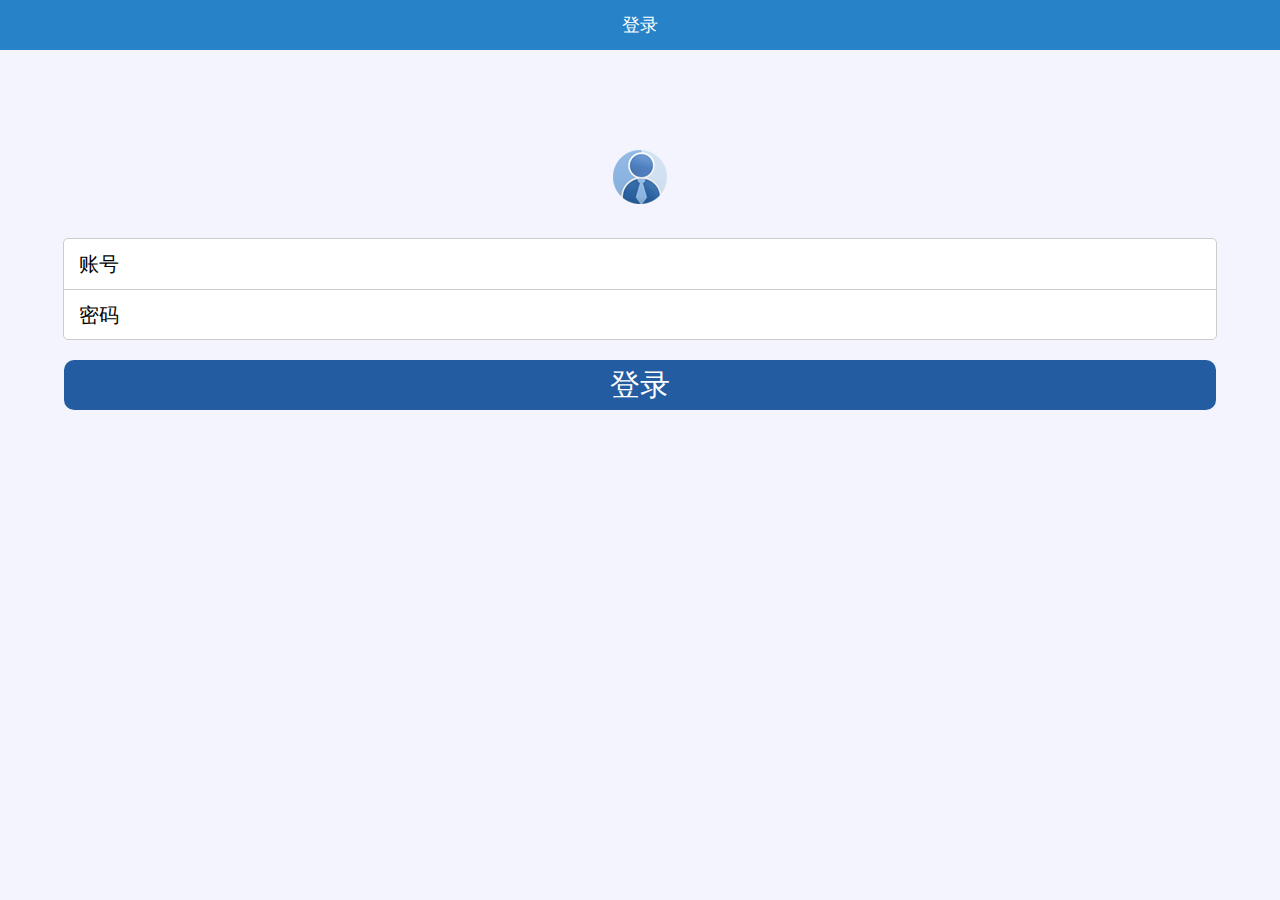
<file: index.html>
<!DOCTYPE html>
<html lang="en">
<head>
    <meta charset="UTF-8" name="viewport" content="width=device-width,initial-scale=1,user-scalable=no">
    <title>王亚宇</title>
    <link rel="icon" href="Resource/icon.png" />
    <link rel="stylesheet" href="ExternalStyle.css">
    <!--页内样式-->
    <style>
        .Load_sec{
            text-align: center;
            margin-top: 100px;
        }
        .form_div{
            background: white;
            width: 90%;
            margin: 0 auto;
            border: 1px solid#cccccc;
            border-radius: 5px;
            height: 100px;
            margin-top: 30px;
        }

        .form_div span{
            font-size: 20px;
            padding-left: 15px;
            line-height: 50px;
        }

        .account_div{
            border-bottom: 1px solid#cccccc;
        }

        input{
            outline: medium;
            background: transparent;
            border: 0;
        }

        .but_div{
            height: 50px;
            background: rgb(36,92,161);
            width: 90%;
            border-radius: 10px;
            margin: 20px auto;
            text-align: center;
        }

        .but_div input{
            line-height: 50px;
            font-size: 30px;
            color: white;
        }
    </style>
</head>

<body>
<header class="DS_header">
    <span>登录</span>
</header>

<!--第二部分-->
<div class="Load_sec">
    <img class="Load_head" src="Resource/head.png">
</div>
<!--第三部分-->
<form>
    <div class="form_div">
        <div class="account_div">
            <span>账号</span>
            <input id="acc_input" type="text" name="account"><br>
        </div>
        <div class="password_div">
            <span>密码</span>
            <input id="pass_input" type="password" name="password"><br>
        </div>
    </div>

    <div class="but_div">
        <input type="button" value="登录" id="L_BUT">
    </div>

</form>

<script>
    var btn =document.querySelector("#L_BUT");
    btn.onclick=function () {
        var userName = document.querySelector("#acc_input").value;
        var passWord = document.querySelector("#pass_input").value;

        var par ="username="+userName+"&pwd="+passWord;

        //创建一个请求对象
        var xhr = new XMLHttpRequest();
        //建立与服务器的连接
        xhr.open('post','https://mockapi.eolinker.com/2ZhGVxjacb39010e6753bd9c02ee803e6e3bfeab6e8007c/login');
        //设置头信息
        xhr.setRequestHeader("content-type","application/x-www-form-urlencoded");
        //发送请求
        xhr.send(par);
        //接收数据
        xhr.onreadystatechange = function () {
            //监听返回状态
            //xhr.readyState == 4 代表数据请求完成
            //xhr.status == 200   代表数据返回成功
            if(xhr.readyState == 4 && xhr.status == 200){
                var reData = JSON.parse(xhr.responseText);
                var str = reData.data;
                if(str == "登录成功"){
                    window.location.href="PostgraduateService.html"
                }else{
                    alert(str);
                }
            }
        }
    }
</script>

</body>

</html>
</file>
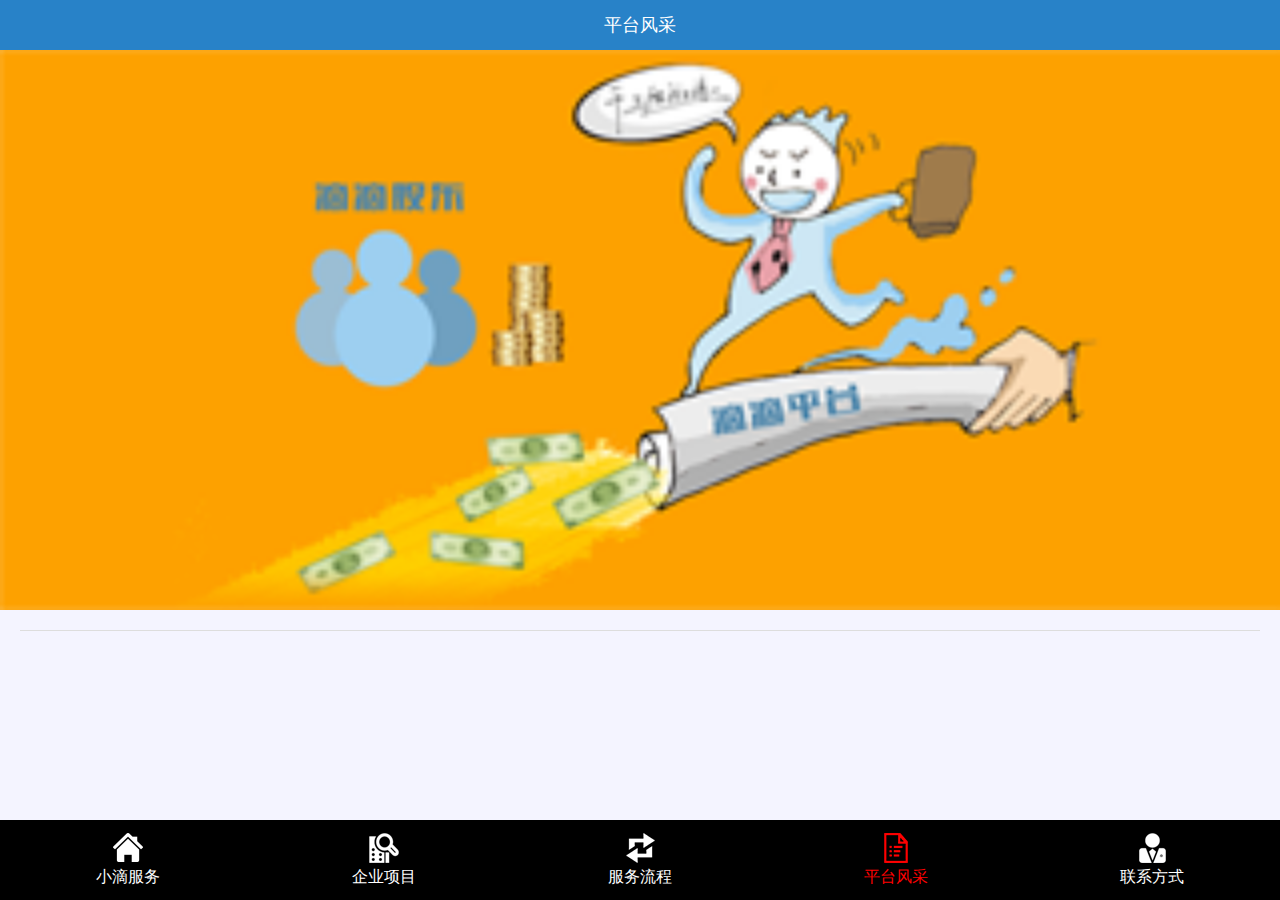
<file: AdvancedMath.html>
<!DOCTYPE html>
<html lang="en">
<head>
    <meta charset="UTF-8" name="viewport" content="width=device-width,initial-scale=1,user-scalable=no">
    <title>平台风采</title>
    <link rel="icon" href="Resource/icon.png" />
    <link rel="stylesheet" href="ExternalStyle.css">

    <style>
        article{
            margin: 20px;
        }
        h3{
            color: red;
            font-size: 18px;
            border-bottom: 1px solid #dddddd;
        }
        h4{
            font-size: 14px;
        }
        p{
            font-size: 12px;
            text-indent: 2em;
            line-height: 20px;
        }
    </style>
</head>
<body>
<!--第一部分-->
<header class="DS_header">
    <span>平台风采</span>
</header>
<!--第二部分-->
<section class="DS_section">
    <img src="Resource/banner4.png">
</section>
<!--第三部分-->
<article>
    <h3 id="Title"></h3>
    <h4 id="subTitle"></h4>
    <p  id="info"></p>

    <script>
        //创建一个请求对象
        var xhr = new XMLHttpRequest();
        //建立与服务器的连接
        xhr.open('get','https://mockapi.eolinker.com/2ZhGVxjacb39010e6753bd9c02ee803e6e3bfeab6e8007c/aboutus');
        //设置头信息
        xhr.setRequestHeader("content-type","application/x-www-form-urlencoded");
        //发送请求
        xhr.send();
        //接收数据
        xhr.onreadystatechange = function () {
            if(xhr.readyState == 4 && xhr.status == 200){
                var reData = JSON.parse(xhr.responseText);
                var obj = reData.data;

                var h3 = document.getElementById("Title");
                var h4 = document.getElementById("subTitle");
                var p  = document.getElementById("info");

                h3.innerHTML = obj.title;
                h4.innerHTML = obj.subTitle;
                p.innerHTML  = obj.info;

            }
        }
    </script>
</article>
<!--第四部分-->
<footer>
    <a href="PostgraduateService.html">
        <img src="Resource/nav10.png">
        <span>小滴服务</span>  <!--行内样式-->
    </a>

    <a href="PostgraduateService.html">
        <img src="Resource/nav20.png">
        <span>企业项目</span>
    </a>

    <a href="English.html">
        <img src="Resource/nav30.png">
        <span>服务流程</span>
    </a>

    <a href="AdvancedMath.html">
        <img src="Resource/nav41.png">
        <span style="color: red">平台风采</span>
    </a>

    <a href="UserService.html">
        <img src="Resource/nav50.png">
        <span>联系方式</span>
    </a>
</footer>

</body>
</html>
</file>
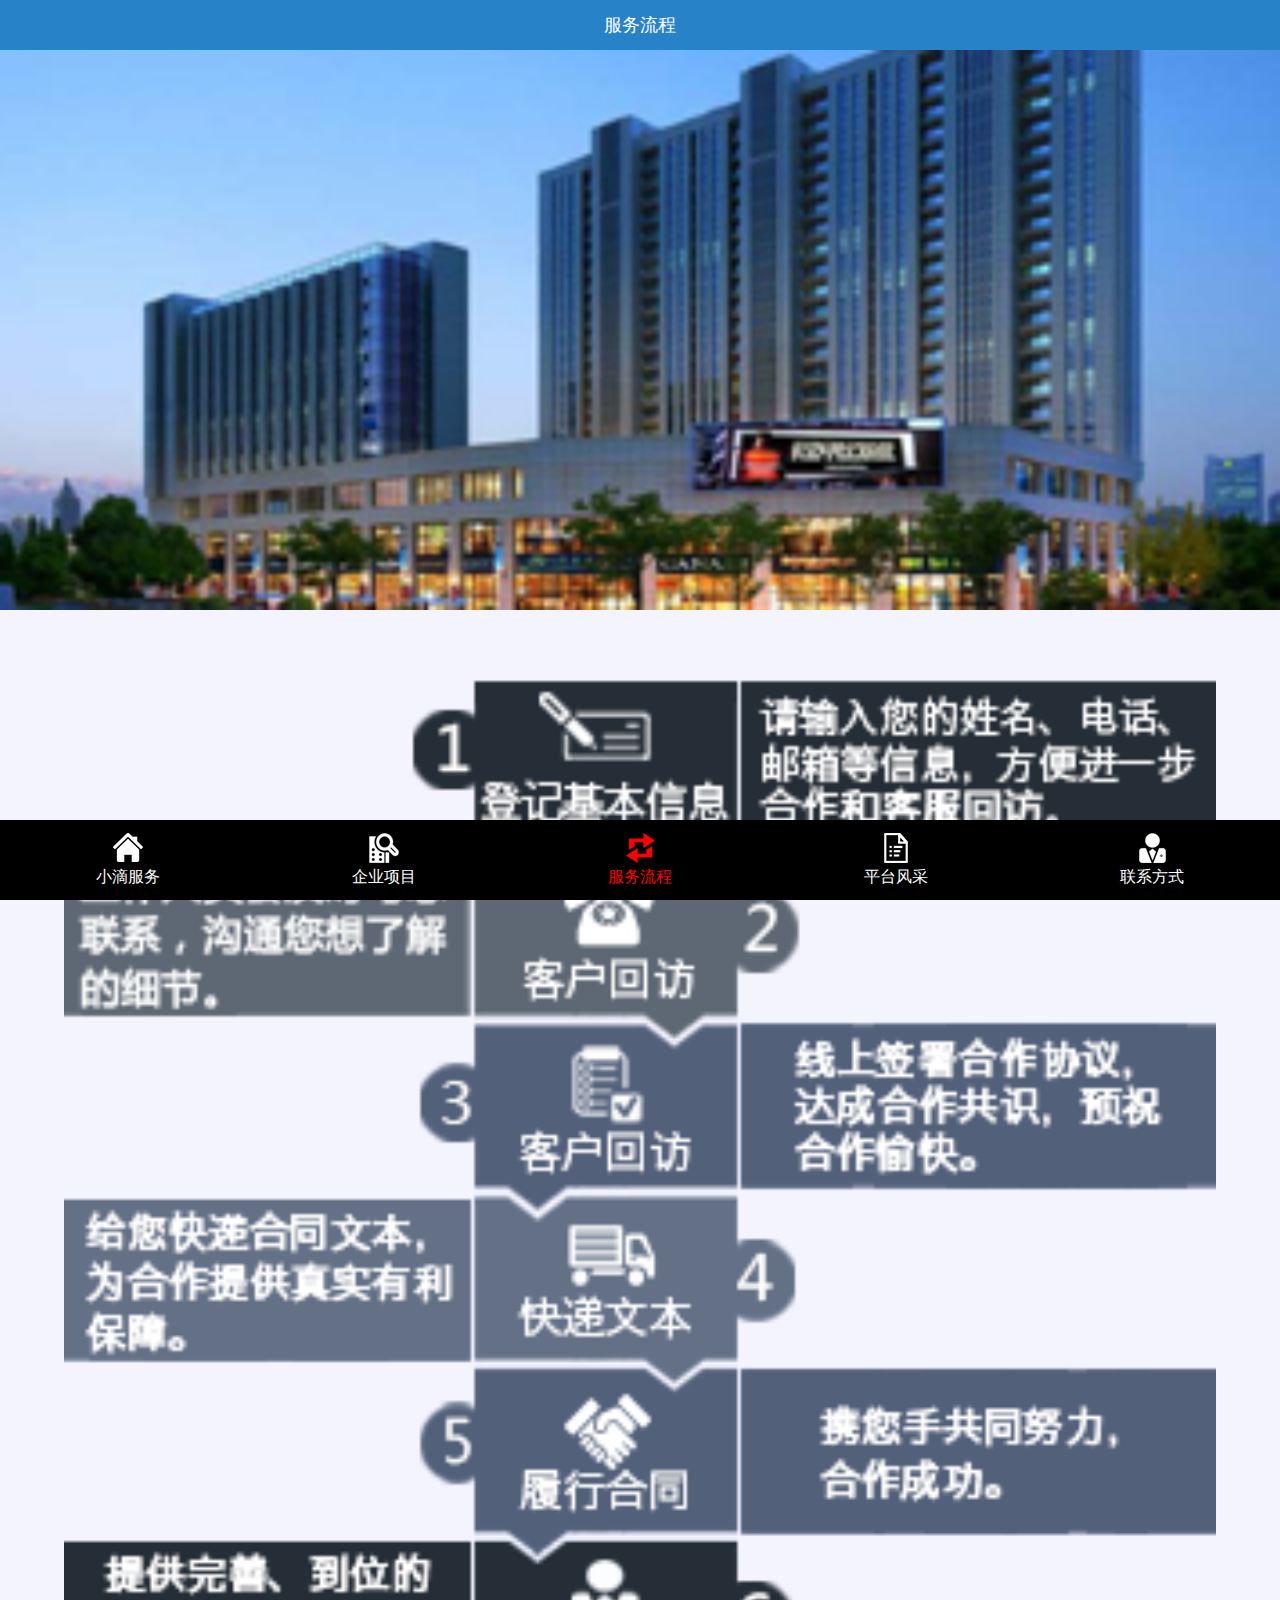
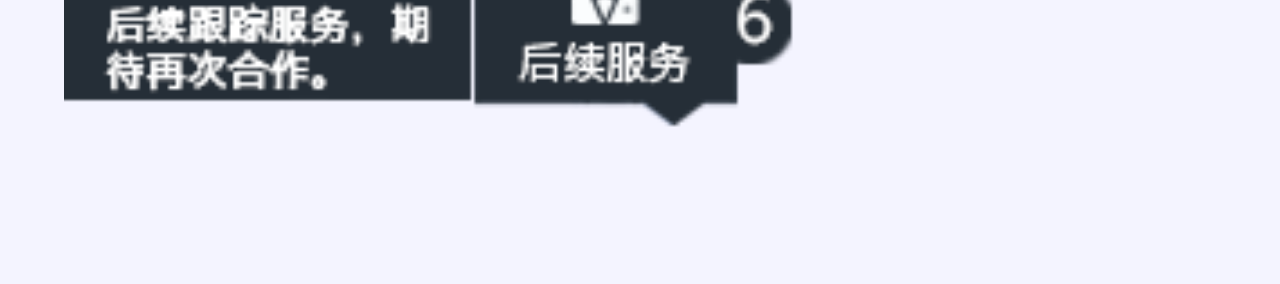
<file: English.html>
<!DOCTYPE html>
<html lang="en">
<head>
    <meta charset="UTF-8" name="viewport" content="width=device-width,initial-scale=1,user-scalable=no">
    <title>王亚宇</title>
    <link rel="icon" href="Resource/icon.png" />
    <link rel="stylesheet" href="ExternalStyle.css">

    <style>
        .process{
            width: 90%;
            margin: 5%;
        }
    </style>
</head>
<body>
<header class="DS_header">
    <span>服务流程</span>
</header>

<section class="DS_section">
    <img src="Resource/banner3.png">

</section>

<img src="Resource/process.png" class="process">


<footer>
    <a href="PostgraduateService.html">
        <img src="Resource/nav10.png">
        <span>小滴服务</span>  <!--行内样式-->
    </a>

    <a href="SpecializedCourses.html">
        <img src="Resource/nav20.png">
        <span>企业项目</span>
    </a>

    <a href="English.html">
        <img src="Resource/nav31.png">
        <span style="color: red">服务流程</span>
    </a>

    <a href="AdvancedMath.html">
        <img src="Resource/nav40.png">
        <span>平台风采</span>
    </a>

    <a href="UserService.html">
        <img src="Resource/nav50.png">
        <span>联系方式</span>
    </a>
</footer>
</body>
</html>
</file>
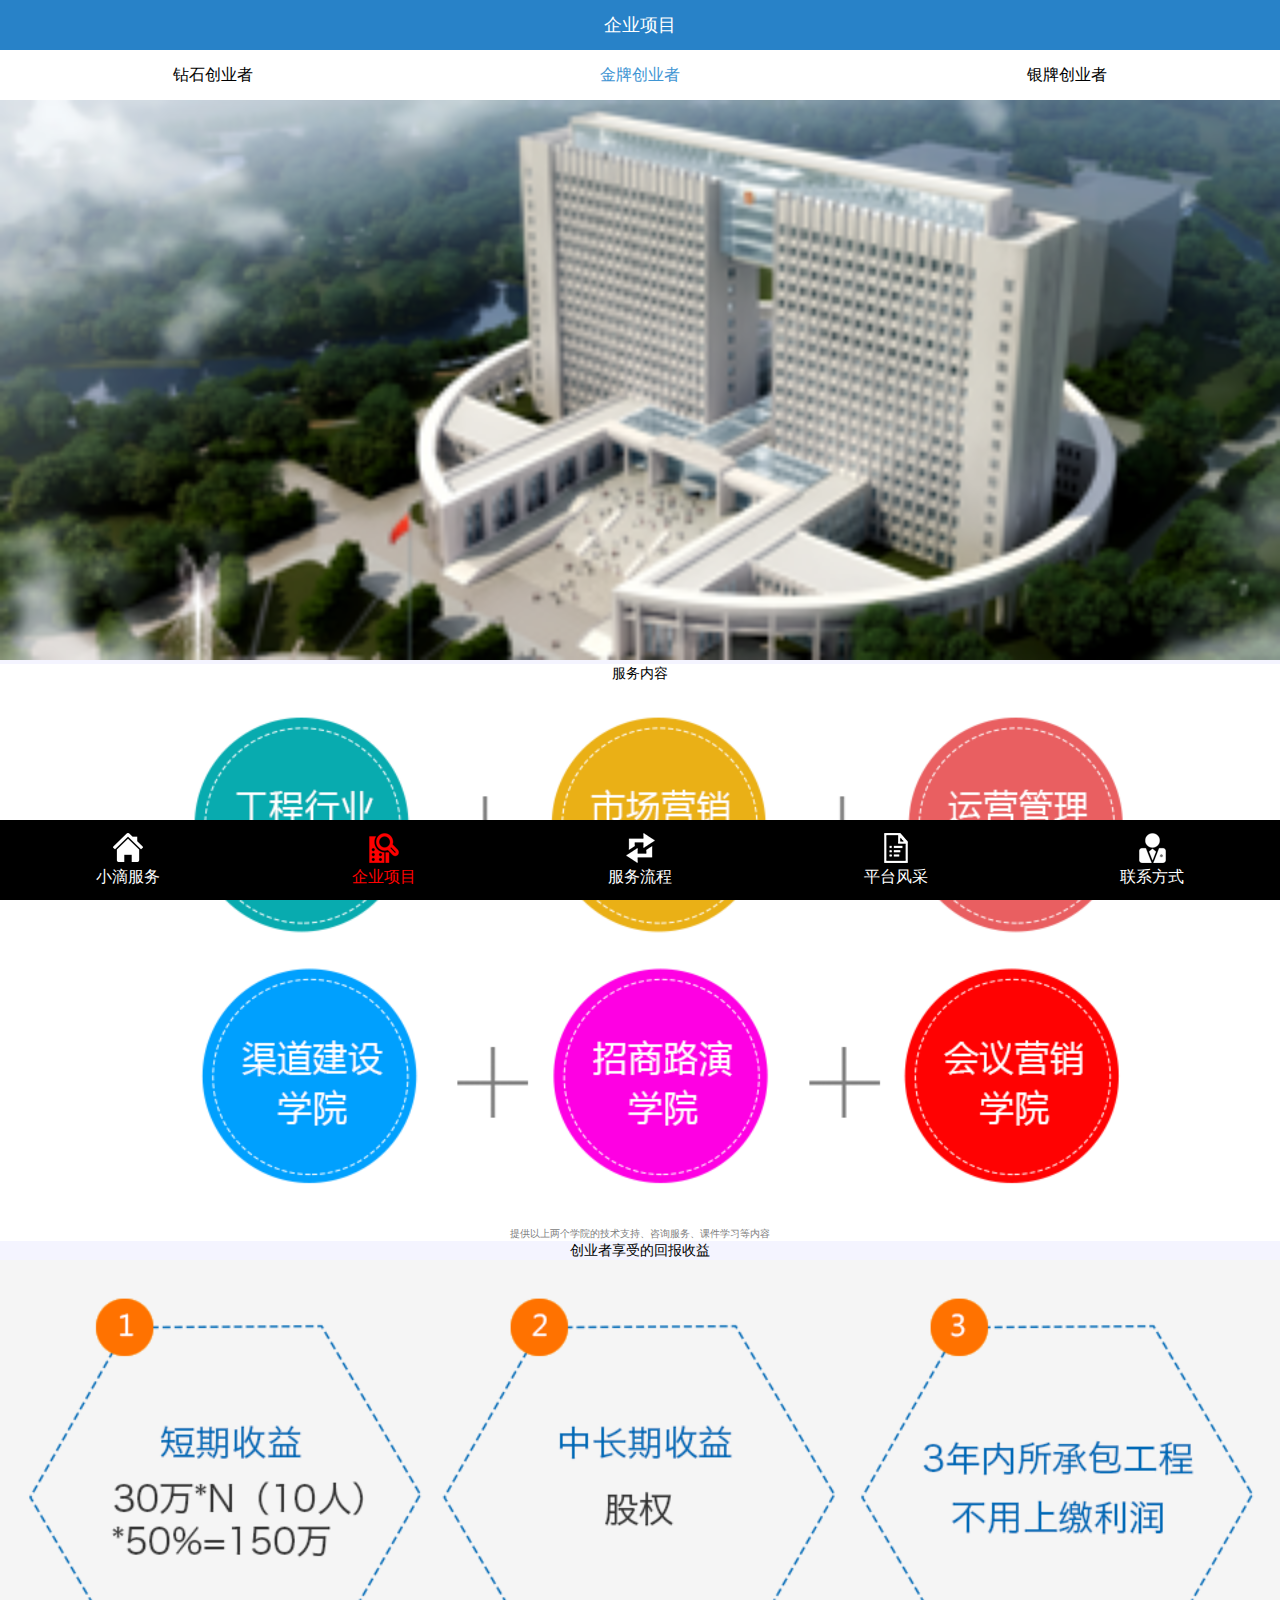
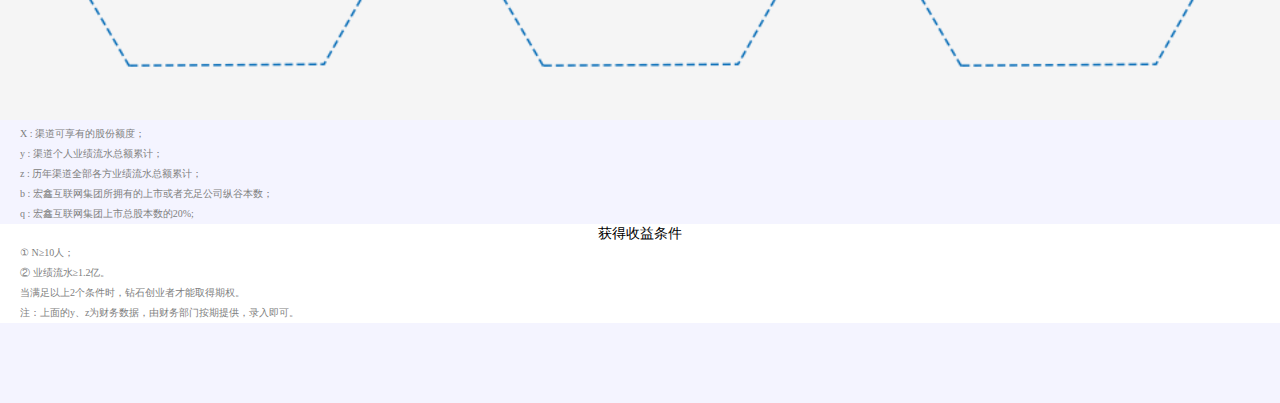
<file: JP.html>
<!DOCTYPE html>
<html lang="en">
<head>
    <meta charset="UTF-8" name="viewport" content="width=device-width,initial-scale=1,user-scalable=no">
    <title>王亚宇</title>
    <link rel="icon" href="Resource/icon.png" />
    <link rel="stylesheet" href="ExternalStyle.css">
    <style>
        .SC_section {
            display: table;
            width: 100%;
            background: rgb(244, 244, 246);
            height: 50px;
            left: 0;
            top: 50px;
            position: fixed;
        }

        .SC_section a{
            background: white;
            display: table-cell;
            width: 33.3%;
            text-decoration: none;
            text-align: center;
            vertical-align: middle;
        }

        .SC_section a span{
            color: black;
        }

        .SC_img img{
            width: 100%;
        }

        .SC_img_2{
            background: white;
            text-align: center;
        }

        .SC_span{
            font-size: 14px;
        }

        .SC_img{
            width: 100%;
        }

        .SC_img_3{
            text-align: center;
        }

        .img-p1{
            font-size: 10px;
            color: gray;
        }

        p {
            display: block;
        }

        .img_inner_div{
            text-align: left;
            padding-left: 20px;
            font-size: 10px;
            color: gray;
            line-height: 2em;
        }
    </style>

</head>
<body>
<header class="DS_header">
    <span>企业项目</span>
</header>

<section class="SC_section">
    <a href="SpecializedCourses.html">
        <span>钻石创业者</span>
    </a>
    <a href="">
        <span style="color: rgb(63,149,211)">金牌创业者</span>
    </a>
    <a href="YP.html">
        <span>银牌创业者</span>
    </a>
</section>

<section class="SC_img">
    <img style="padding-top: 50px" src="Resource/banner2.png">
</section>

<div class="SC_img_2">
    <span class="SC_span">服务内容</span>
    <img class="SC_img" src="Resource/50w_1.png" alt="">
    <p class="img-p1">提供以上两个学院的技术支持、咨询服务、课件学习等内容</p>
</div>
<div class="SC_img_3">
    <span class="SC_span">创业者享受的回报收益</span>
    <img class="SC_img" src="Resource/50w_2.png" alt="">
    <div class="img_inner_div">
        <p>X : 渠道可享有的股份额度；</p>
        <p>y : 渠道个人业绩流水总额累计；</p>
        <p>z : 历年渠道全部各方业绩流水总额累计；</p>
        <p>b : 宏鑫互联网集团所拥有的上市或者充足公司纵谷本数；</p>
        <p>q : 宏鑫互联网集团上市总股本数的20%;</p>
    </div>
</div>
<div class="SC_img_2">
    <span class="SC_span">获得收益条件</span>
    <div class="img_inner_div">
        <p>① N≥10人；</p>
        <p>② 业绩流水≥1.2亿。</p>
        <p>当满足以上2个条件时，钻石创业者才能取得期权。</p>
        <p>注：上面的y、z为财务数据，由财务部门按期提供，录入即可。</p>
    </div>
</div>


<footer>
    <a href="PostgraduateService.html">
        <img src="Resource/nav10.png">
        <span>小滴服务</span>  <!--行内样式-->
    </a>

    <a href="SpecializedCourses.html">
        <img src="Resource/nav21.png">
        <span style="color: red">企业项目</span>
    </a>

    <a href="English.html">
        <img src="Resource/nav30.png">
        <span>服务流程</span>
    </a>

    <a href="AdvancedMath.html">
        <img src="Resource/nav40.png">
        <span>平台风采</span>
    </a>

    <a href="UserService.html">
        <img src="Resource/nav50.png">
        <span>联系方式</span>
    </a>
</footer>
</body>
</html>
</file>
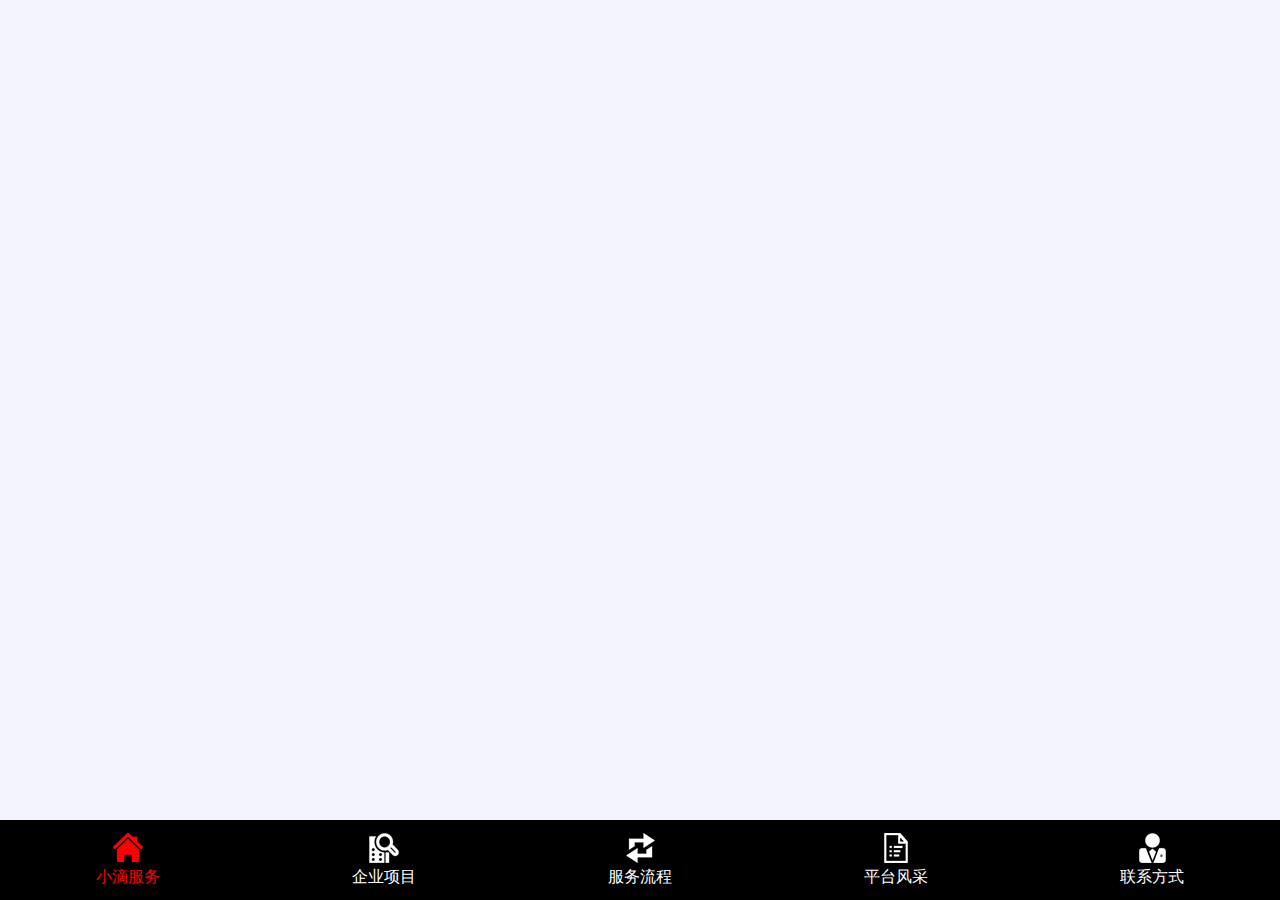
<file: Politics.html>
<!DOCTYPE html>
<html lang="en">
<head>
    <meta charset="UTF-8" name="viewport" content="width=device-width,initial-scale=1,user_scalable=no">
    <title>王亚宇</title>
    <link rel="icon" href="Resource/icon.png" />
    <link rel="stylesheet" href="ExternalStyle.css">
</head>
<body>


<footer>
    <a href="PostgraduateService.html">
        <img src="Resource/nav11.png">
        <span style="color: red">小滴服务</span>  <!--行内样式-->
    </a>

    <a href="AdvancedMath.html">
        <img src="Resource/nav20.png">
        <span>企业项目</span>
    </a>

    <a href="AdvancedMath.html">
        <img src="Resource/nav30.png">
        <span>服务流程</span>
    </a>

    <a href="AdvancedMath.html">
        <img src="Resource/nav40.png">
        <span>平台风采</span>
    </a>

    <a href="UserService.html">
        <img src="Resource/nav50.png">
        <span>联系方式</span>
    </a>
</footer>
</body>
</html>
</file>
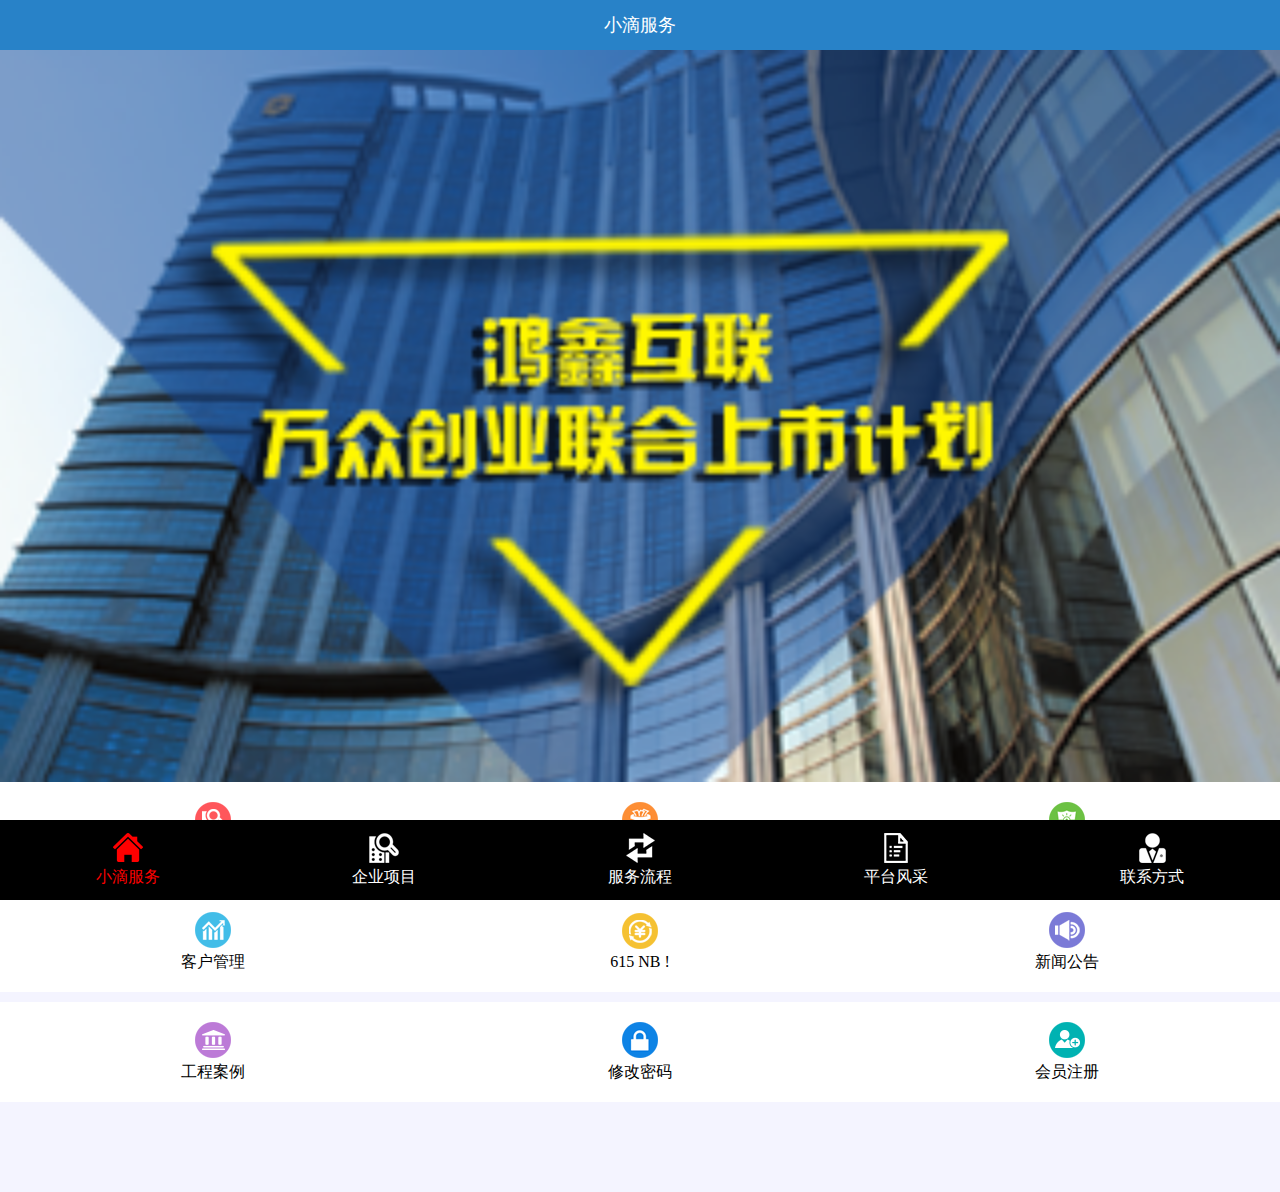
<file: PostgraduateService.html>
<!DOCTYPE html>
<html lang="en">
<head>
    <meta charset="UTF-8" name="viewport" content="width=device-width,initial-scale=1,user-scalable=no">
    <title>王亚宇</title>
    <link rel="icon" href="Resource/icon.png" />
    <link rel="stylesheet" href="ExternalStyle.css">
    <!--页内样式-->
    <style>

    </style>
</head>
<body>

<header class="DS_header">
    <span>小滴服务</span>
</header>

<section class="DS_section">
    <img src="Resource/banner-1.png">
</section>

<section class="DS_second_section">
    <ul>
        <li>
            <img src="Resource/index1.png" alt="">
            <span>企业项目</span>
        </li>
        <li>
            <img src="Resource/index2.png" alt="">
            <span>平台风采</span>
        </li>
        <li>
            <img src="Resource/index3.png" alt="">
            <span>报名流程</span>
        </li>
    </ul>
    <ul>
        <li>
            <img src="Resource/index4.png" alt="">
            <span>客户管理</span>
        </li>
        <li>
            <img src="Resource/index5.png" alt="">
            <span>615 NB !</span>
        </li>
        <li>
            <img src="Resource/index6.png" alt="">
            <span>新闻公告</span>
        </li>
    </ul>
    <ul>
        <li>
            <img src="Resource/index7.png" alt="">
            <span>工程案例</span>
        </li>
        <li>
            <img src="Resource/index8.png" alt="">
            <span>修改密码</span>
        </li>
        <li>
            <img src="Resource/index9.png" alt="">
            <span>会员注册</span>
        </li>
    </ul>
</section>

<footer>
    <a href="PostgraduateService.html">
        <img src="Resource/nav11.png">
        <span style="color: red">小滴服务</span>  <!--行内样式-->
    </a>

    <a href="SpecializedCourses.html">
        <img src="Resource/nav20.png">
        <span>企业项目</span>
    </a>

    <a href="English.html">
        <img src="Resource/nav30.png">
        <span>服务流程</span>
    </a>

    <a href="AdvancedMath.html">
        <img src="Resource/nav40.png">
        <span>平台风采</span>
    </a>

    <a href="UserService.html">
        <img src="Resource/nav50.png">
        <span>联系方式</span>
    </a>
</footer>

</body>
</html>
</file>
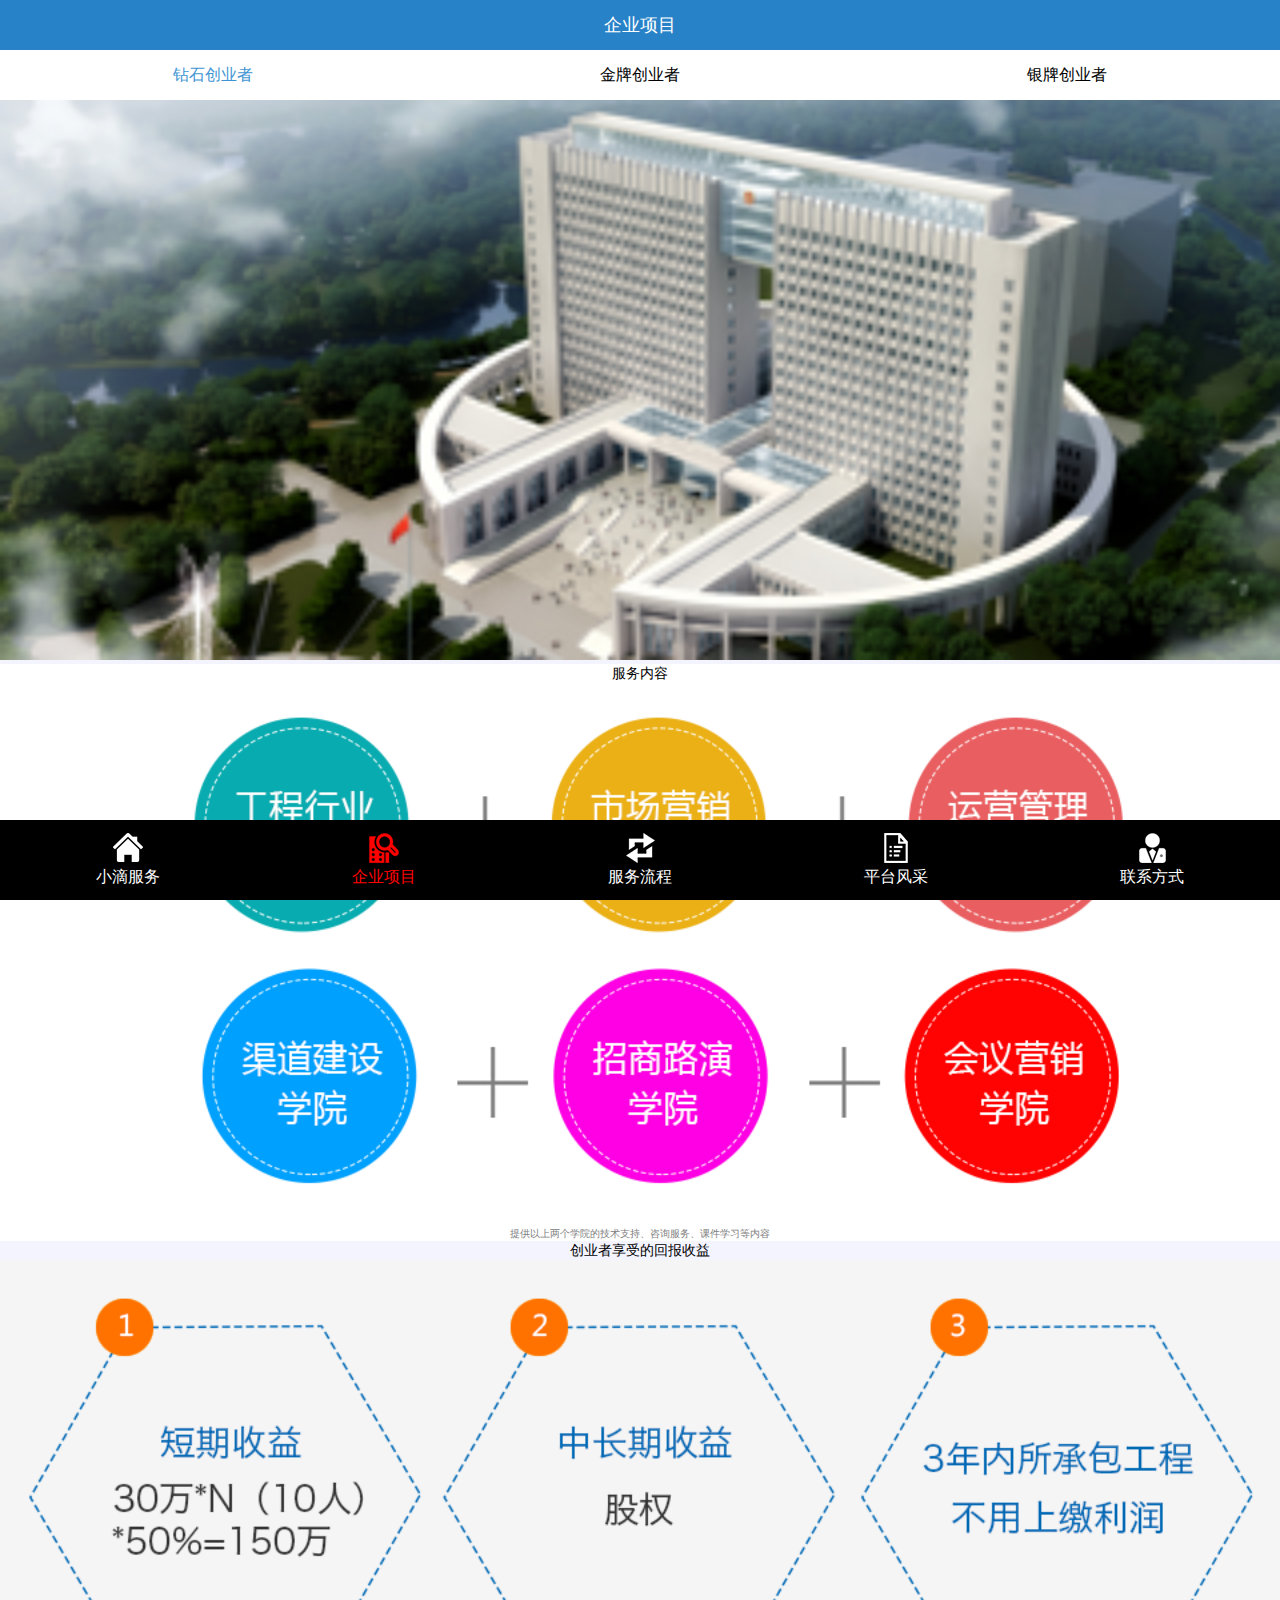
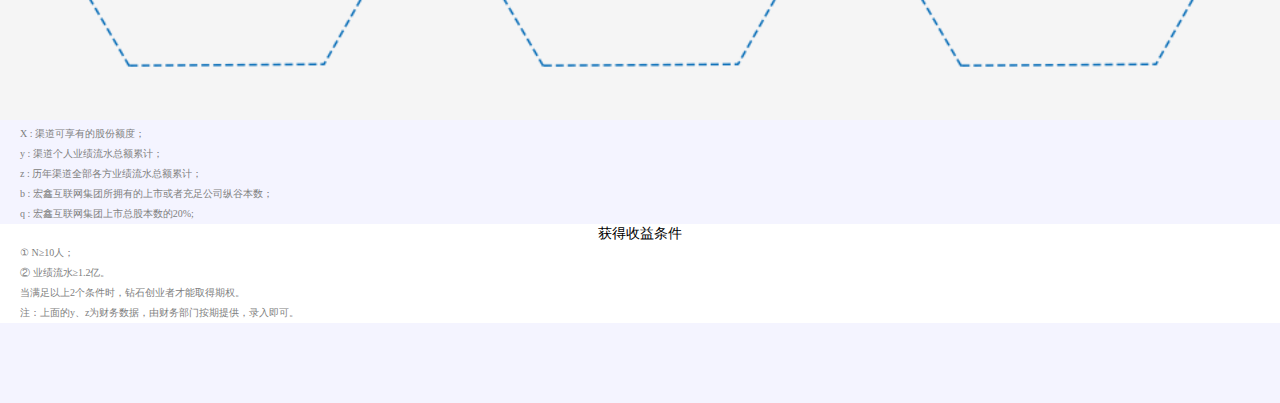
<file: SpecializedCourses.html>
<!DOCTYPE html>
<html lang="en">
<head>
    <meta charset="UTF-8" name="viewport" content="width=device-width,initial-scale=1,user-scalable=no">
    <title>王亚宇</title>
    <link rel="icon" href="Resource/icon.png" />
    <link rel="stylesheet" href="ExternalStyle.css">
    <style>
        .SC_section {
            display: table;
            width: 100%;
            background: rgb(244, 244, 246);
            height: 50px;
            left: 0;
            top: 50px;
            position: fixed;
        }

        .SC_section a{
            background: white;
            display: table-cell;
            width: 33.3%;
            text-decoration: none;
            text-align: center;
            vertical-align: middle;
        }

        .SC_section a span{
            color: black;
        }

        .SC_img{
            width: 100%;
        }

        .SC_img img{
           width: 100%;
        }

        .SC_img_2{
            background: white;
            text-align: center;
        }

        .SC_span{
            font-size: 14px;
        }

        .SC_img_3{
            text-align: center;
        }

        .img-p1{
            font-size: 10px;
            color: gray;
        }

        p {
            display: block;
        }

        .img_inner_div{
            text-align: left;
            padding-left: 20px;
            font-size: 10px;
            color: gray;
            line-height: 2em;
        }
    </style>

</head>
<body>
<header class="DS_header">
    <span>企业项目</span>
</header>

<section class="SC_section">
    <a href="">
        <span style="color: rgb(63,149,211)">钻石创业者</span>
    </a>
    <a href="JP.html">
        <span>金牌创业者</span>
    </a>
    <a href="YP.html">
        <span>银牌创业者</span>
    </a>
</section>

<section class="SC_img">
    <img style="padding-top: 50px" src="Resource/banner2.png">
</section>

<div class="SC_img_2">
    <span class="SC_span">服务内容</span>
    <img class="SC_img" src="Resource/50w_1.png" alt="">
    <p class="img-p1">提供以上两个学院的技术支持、咨询服务、课件学习等内容</p>
</div>
<div class="SC_img_3">
    <span class="SC_span">创业者享受的回报收益</span>
    <img class="SC_img" src="Resource/50w_2.png" alt="">
    <div class="img_inner_div">
        <p>X : 渠道可享有的股份额度；</p>
        <p>y : 渠道个人业绩流水总额累计；</p>
        <p>z : 历年渠道全部各方业绩流水总额累计；</p>
        <p>b : 宏鑫互联网集团所拥有的上市或者充足公司纵谷本数；</p>
        <p>q : 宏鑫互联网集团上市总股本数的20%;</p>
    </div>
</div>
<div class="SC_img_2">
    <span class="SC_span">获得收益条件</span>
    <div class="img_inner_div">
        <p>① N≥10人；</p>
        <p>② 业绩流水≥1.2亿。</p>
        <p>当满足以上2个条件时，钻石创业者才能取得期权。</p>
        <p>注：上面的y、z为财务数据，由财务部门按期提供，录入即可。</p>
    </div>
</div>


<footer>
    <a href="PostgraduateService.html">
        <img src="Resource/nav10.png">
        <span>小滴服务</span>  <!--行内样式-->
    </a>

    <a href="SpecializedCourses.html">
        <img src="Resource/nav21.png">
        <span style="color: red">企业项目</span>
    </a>

    <a href="English.html">
        <img src="Resource/nav30.png">
        <span>服务流程</span>
    </a>

    <a href="AdvancedMath.html">
        <img src="Resource/nav40.png">
        <span>平台风采</span>
    </a>

    <a href="UserService.html">
        <img src="Resource/nav50.png">
        <span>联系方式</span>
    </a>
</footer>
</body>
</html>
</file>
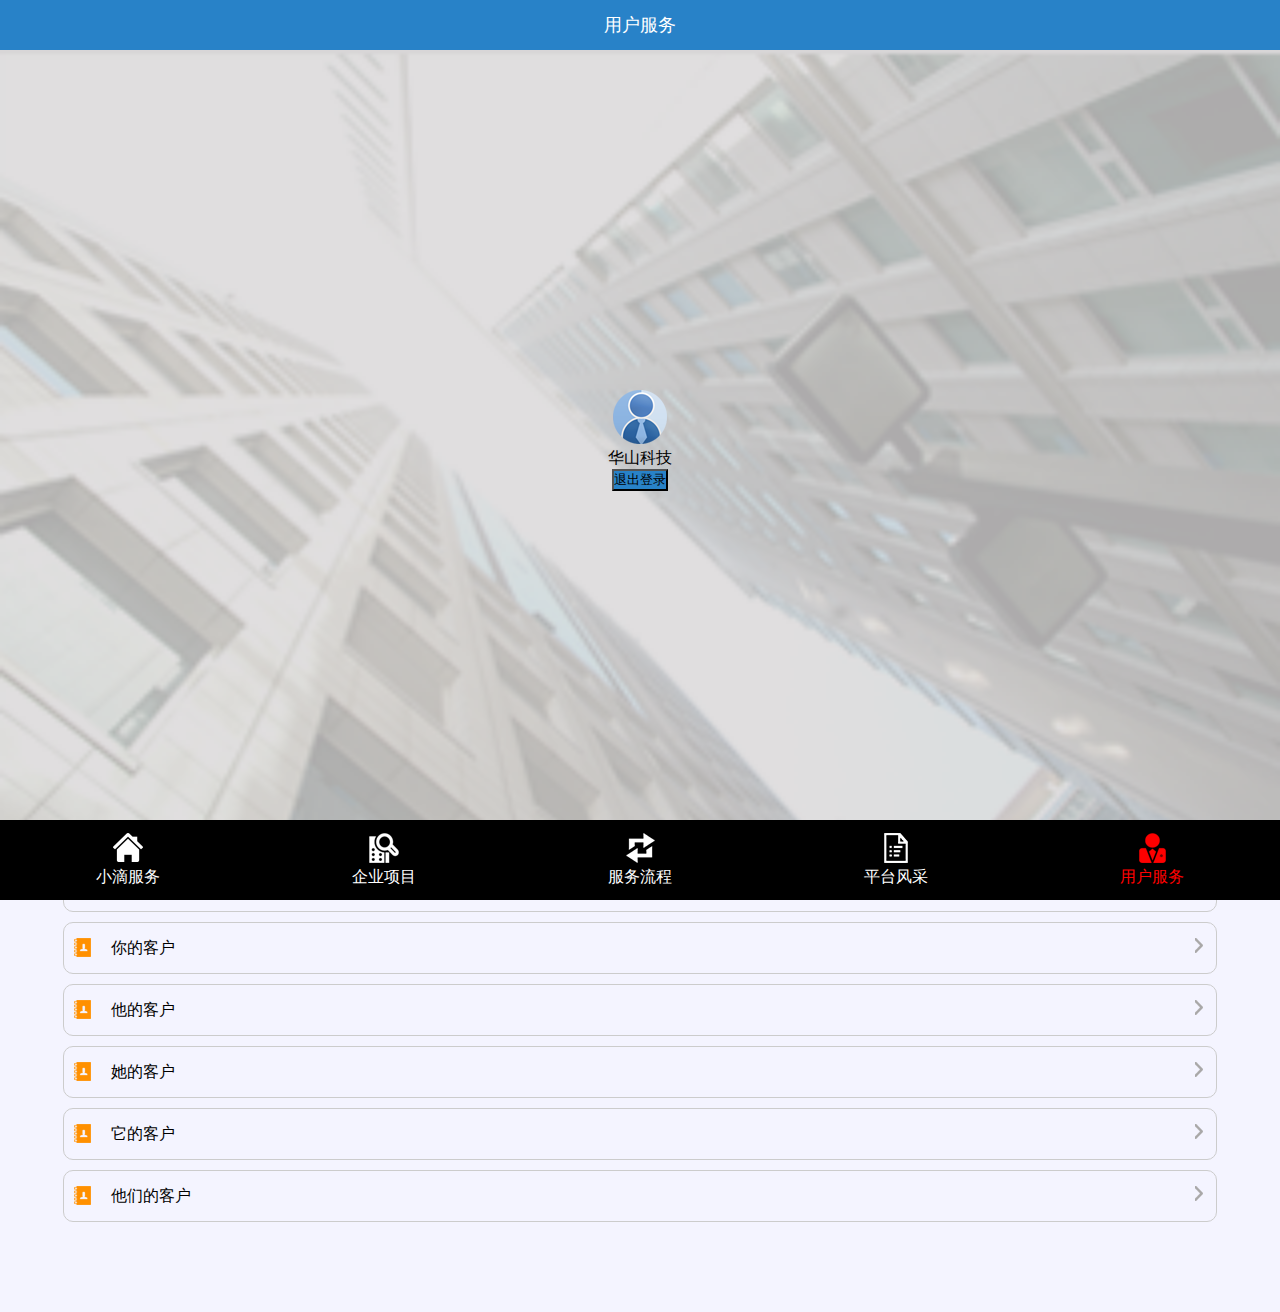
<file: UserService.html>
<!DOCTYPE html>
<html lang="en">
<head>
    <meta charset="UTF-8" name="viewport" content="width=device-width,initial-scale=1,user-scalable=no">
    <title>王亚宇</title>
    <link rel="icon" href="Resource/icon.png" />
    <link rel="stylesheet" href="ExternalStyle.css">

    <style>
        .MY_external_div .MY_img{
            width: 100%;
        }
        .MY_external_div{
            position: relative;
            z-index: -1;
        }
        .MY_inner_div{
            left: 50%;
            top: 50%;

            margin-left: -33px;
            margin-top: -60px;

            position: absolute;
            width: 66px;
            height: 12px;

            text-align: center;
        }

        button{
            background: rgb(40,130,200);
        }

        .MY_third_div{
            border: 1px solid #cccccc;
            width: 90%;
            height: 50px;
            margin: 10px auto;
            border-radius: 10px;

            line-height: 50px;
        }
        .left_img{
            float: left;
            margin-left: 10px;
            margin-top: 15px;
            margin-right: 20px;
        }
        .right_img{
            float: right;
            margin-top: 15px;
            margin-right: 10px;
        }


    </style>
</head>
<body>
<!--第一部分-->
<header class="DS_header">
    <span>用户服务</span>
</header>

<!--第二部分-->
<div class="MY_external_div">
    <img class="MY_img" src="Resource/banner5.png">
    <div class="MY_inner_div">
        <img src="Resource/head.png">
        <span>华山科技</span>
        <button>退出登录</button>
    </div>
</div>

<!--第三部分-->
<div class="MY_third_div">
    <img src="Resource/gr_1.png" class="left_img">
    <span>我的客户</span>
    <img src="Resource/jt.png" class="right_img">
</div>
<div class="MY_third_div">
    <img src="Resource/gr_1.png" class="left_img">
    <span>你的客户</span>
    <img src="Resource/jt.png" class="right_img">
</div>
<div class="MY_third_div">
    <img src="Resource/gr_1.png" class="left_img">
    <span>他的客户</span>
    <img src="Resource/jt.png" class="right_img">
</div>
<div class="MY_third_div">
    <img src="Resource/gr_1.png" class="left_img">
    <span>她的客户</span>
    <img src="Resource/jt.png" class="right_img">
</div>
<div class="MY_third_div">
    <img src="Resource/gr_1.png" class="left_img">
    <span>它的客户</span>
    <img src="Resource/jt.png" class="right_img">
</div>
<div class="MY_third_div">
    <img src="Resource/gr_1.png" class="left_img">
    <span>他们的客户</span>
    <img src="Resource/jt.png" class="right_img">
</div>

<!--第四部分-->
<footer>
    <a href="PostgraduateService.html">
        <img src="Resource/nav10.png">
        <span>小滴服务</span>  <!--行内样式-->
    </a>

    <a href="PostgraduateService.html">
        <img src="Resource/nav20.png">
        <span>企业项目</span>
    </a>

    <a href="English.html">
        <img src="Resource/nav30.png">
        <span>服务流程</span>
    </a>

    <a href="AdvancedMath.html">
        <img src="Resource/nav40.png">
        <span>平台风采</span>
    </a>

    <a href="UserService.html">
        <img src="Resource/nav51.png">
        <span style="color: red">用户服务</span>
    </a>
</footer>

</body>
</html>
</file>
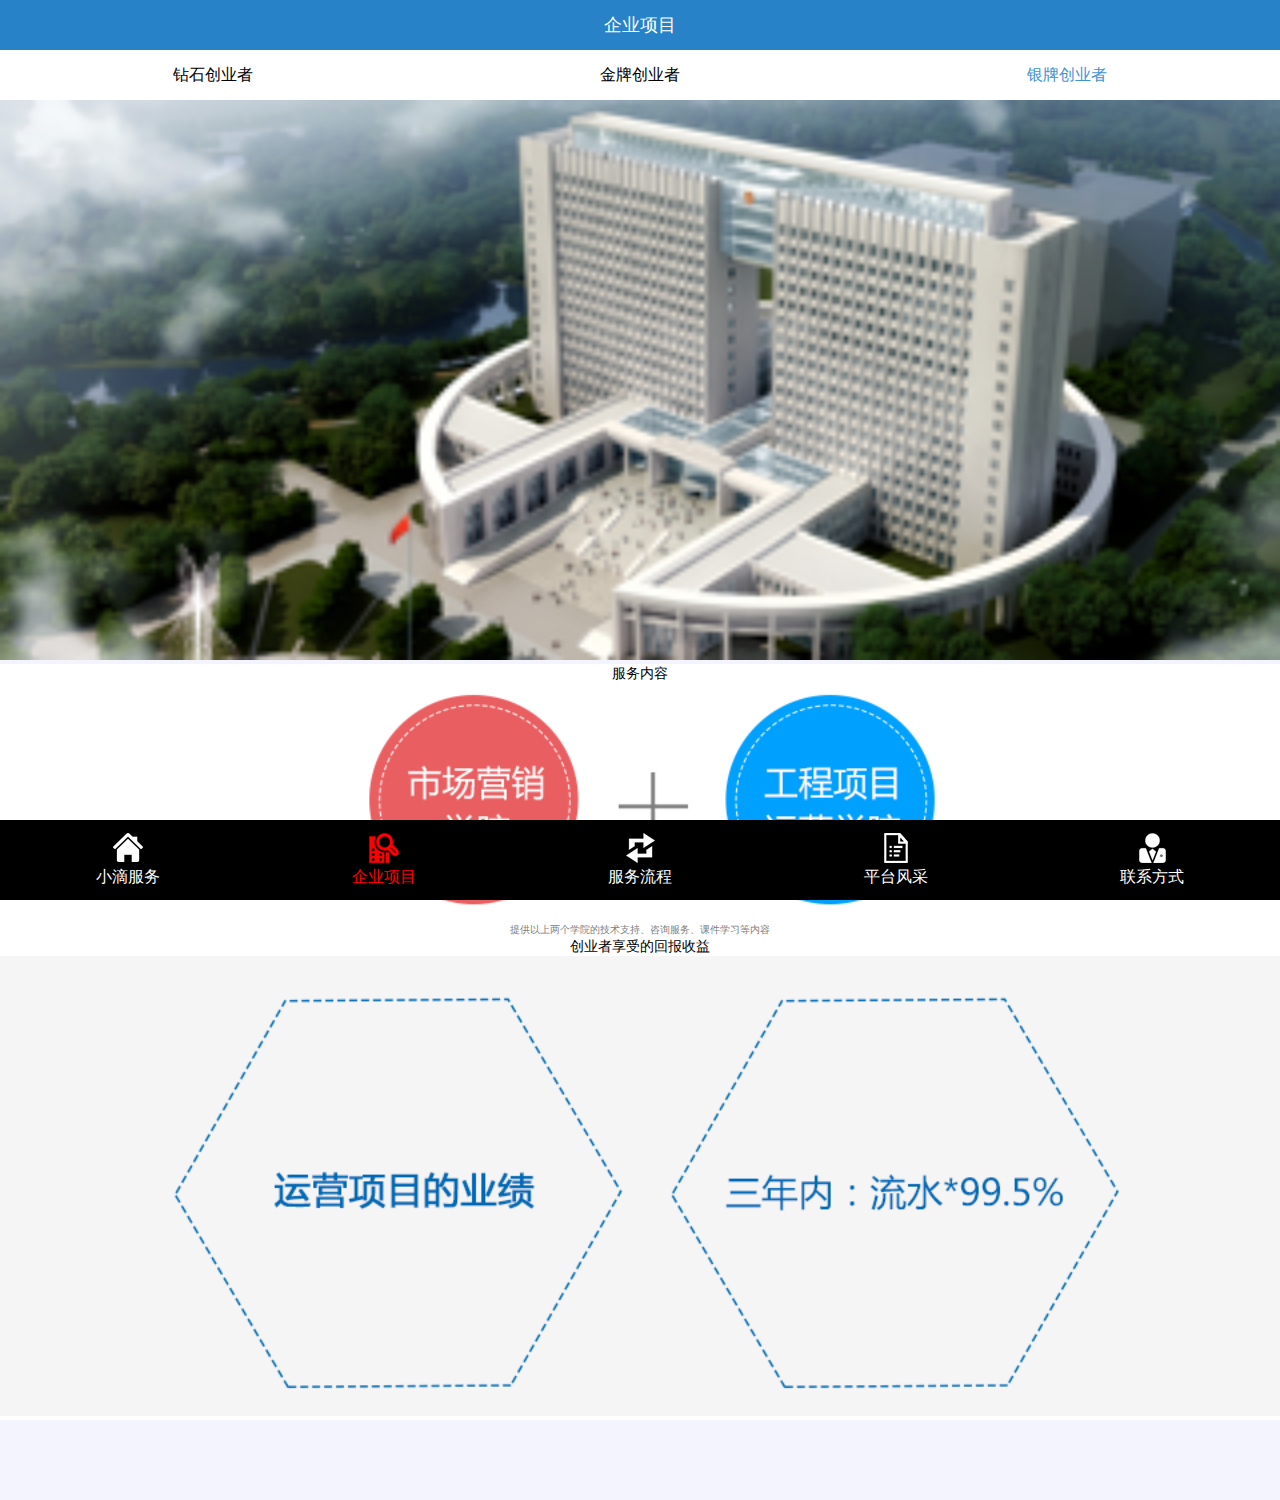
<file: YP.html>
<!DOCTYPE html>
<html lang="en">
<head>
    <meta charset="UTF-8" name="viewport" content="width=device-width,initial-scale=1,user-scalable=no">
    <title>王亚宇</title>
    <link rel="icon" href="Resource/icon.png" />
    <link rel="stylesheet" href="ExternalStyle.css">

    <style>
        .SC_section {
            display: table;
            width: 100%;
            background: rgb(244, 244, 246);
            height: 50px;
            left: 0;
            top: 50px;
            position: fixed;
        }

        .SC_section a{
            background: white;
            display: table-cell;
            width: 33.3%;
            text-decoration: none;
            text-align: center;
            vertical-align: middle;
        }

        .SC_section a span{
            color: black;
        }

        .SC_img_2{
            background: white;
            text-align: center;
        }

        .SC_span{
            font-size: 14px;
        }

        .SC_img{
            width: 100%;
        }

        .SC_img img{
            width: 100%;
        }

        .img-p1{
            font-size: 10px;
            color: gray;
        }

        p {
            display: block;
        }
    </style>
</head>
<body>

<header class="DS_header">
    <span>企业项目</span>
</header>

<section class="SC_img">
    <img style="padding-top: 50px" src="Resource/banner2.png">
</section>

<div class="SC_img_2">
    <span class="SC_span">服务内容</span>
    <img class="SC_img" src="Resource/10w_1.png" alt="">
    <p class="img-p1">提供以上两个学院的技术支持、咨询服务、课件学习等内容</p>
</div>

<div class="SC_img_2">
    <span class="SC_span">创业者享受的回报收益</span>
    <img class="SC_img" src="Resource/10w_2.png" alt="">
</div>

<section class="SC_section">
    <a href="SpecializedCourses.html">
        <span>钻石创业者</span>
    </a>
    <a href="JP.html">
        <span>金牌创业者</span>
    </a>
    <a href="YP.html">
        <span style="color: rgb(63,149,211)">银牌创业者</span>
    </a>
</section>


<footer>
    <a href="PostgraduateService.html">
        <img src="Resource/nav10.png">
        <span>小滴服务</span>  <!--行内样式-->
    </a>

    <a href="SpecializedCourses.html">
        <img src="Resource/nav21.png">
        <span style="color: red">企业项目</span>
    </a>

    <a href="English.html">
        <img src="Resource/nav30.png">
        <span>服务流程</span>
    </a>

    <a href="AdvancedMath.html">
        <img src="Resource/nav40.png">
        <span>平台风采</span>
    </a>

    <a href="UserService.html">
        <img src="Resource/nav50.png">
        <span>联系方式</span>
    </a>
</footer>
</body>
</html>
</file>
<file: ExternalStyle.css>
*{
    margin: 0;
    padding: 0;
}

/*成行：display: table */
ul{
    display: table;
    width: 100%;
    background: white;
    height: 100px;
    margin-bottom: 10px;
}
/*成列：display: table-cell;*/
li{
    display: table-cell;
    width: 33.3%;
    text-align: center;
    vertical-align: middle;
}

.DS_header{
    background: rgb(40,130,200);
    line-height: 50px;
    font-size: 18px;
    text-align: center;
    color: white;
    width: 100%;
    position:fixed;
    left: 0;
    top: 0;
}

.DS_section{
    margin-bottom: -4px;
}

.DS_section img{
    width: 100%;
}

ul li span{
    display: block;
}

body{
    background: rgb(244,244,255);
    padding-top: 50px;
    padding-bottom: 80px;
}

footer{
    display: table;
    width: 100%;
    height: 80px;
    position:fixed;
    bottom: 0;
}

footer a{
    color: white;
    text-decoration: none;
    background: black;
    text-align: center;
    display: table-cell;
    width:20%;
    vertical-align: middle;
}
footer a span{
    display: block;
}
</file>
